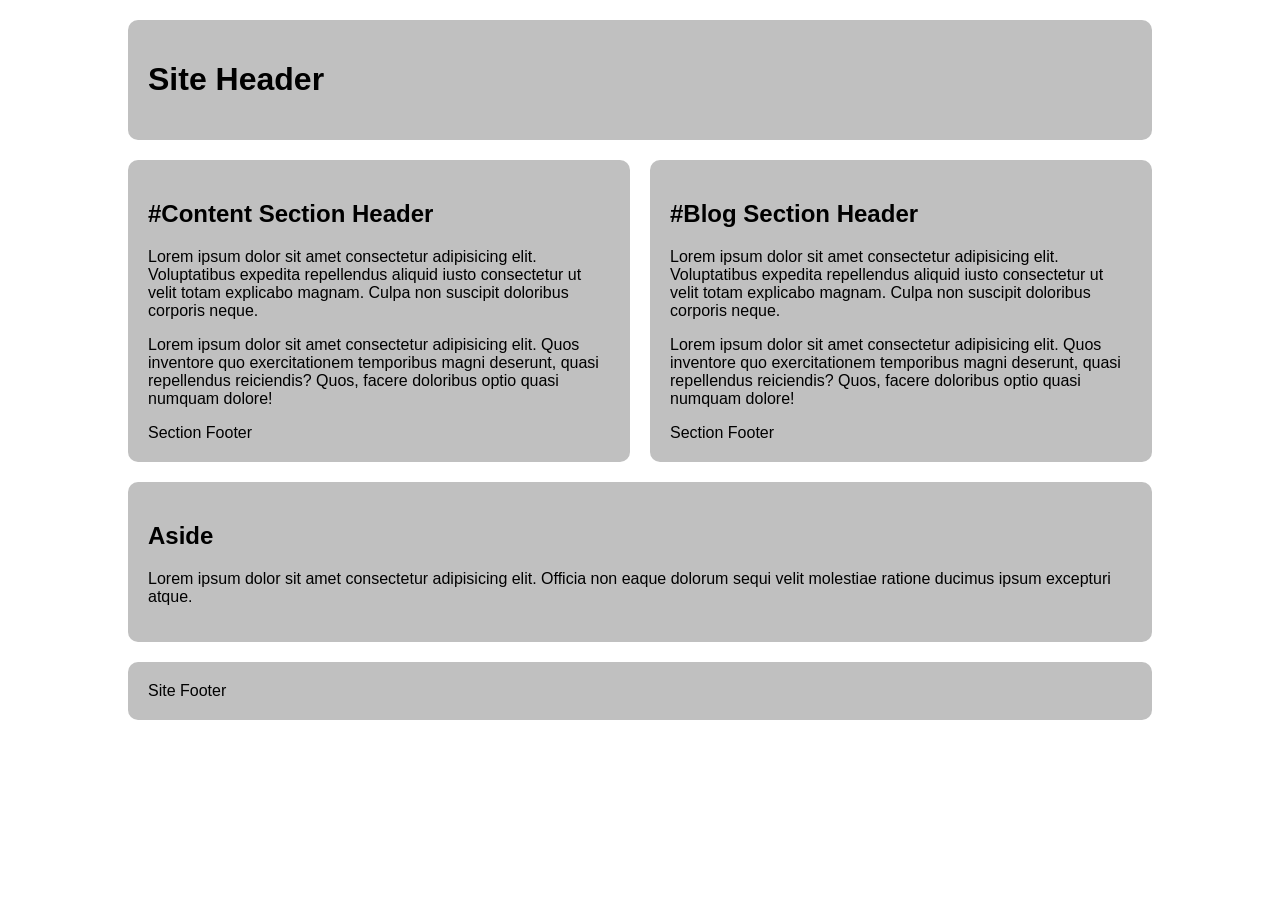
<file: css-grid-lab/grid-two-col-equal.html>
<!DOCTYPE html>
<html lang="en">

<head>
  <meta charset="UTF-8">
  <meta name="viewport" content="width=device-width, initial-scale=1.0">
  <title>CSS Grid Demo</title>
  <style>
    /*  ---------------Box Sizing-----------------  */
    html {
      box-sizing: border-box;
    }

    *,
    *:before,
    *:after {
      box-sizing: inherit;
    }

    /* Starter */
    main>* {
      font-family: Avenir, Montserrat, Corbel, "URW Gothic", source-sans-pro,
        sans-serif;
      font-weight: normal;
      background-color: #c0c0c0;
      border-radius: 10px;
      padding: 20px;
    }

    main {
      display: grid;
      gap: 20px;
      max-width: 80vw;
      margin: 20px auto;
    }

    header.primary{
      grid-column-start:1;
      grid-column-end:3;
    }

    footer.primary{
      grid-column-start:1;
      grid-column-end:3;
    }

    aside{
      grid-column-start:1;
      grid-column-end:3;
    }
  </style>

</head>

<body>
  <main>
    <header class="primary">
      <h1>Site Header</h1>
    </header>
    <section id="content">
      <header>
        <h2>#Content Section Header</h2>
      </header>
      <p>Lorem ipsum dolor sit amet consectetur adipisicing elit. Voluptatibus expedita repellendus aliquid iusto consectetur ut velit totam explicabo magnam. Culpa non suscipit doloribus corporis neque.</p>
      <p>
        Lorem ipsum dolor sit amet consectetur adipisicing elit. Quos inventore quo exercitationem temporibus magni deserunt, quasi repellendus reiciendis? Quos, facere doloribus optio quasi numquam dolore!</p>
      <footer>Section Footer</footer>
    </section>
    <section id="blog">
      <header>
        <h2>#Blog Section Header</h2>
      </header>
      <p>Lorem ipsum dolor sit amet consectetur adipisicing elit. Voluptatibus expedita repellendus aliquid iusto consectetur ut velit totam explicabo magnam. Culpa non suscipit doloribus corporis neque.</p>
      <p>
        Lorem ipsum dolor sit amet consectetur adipisicing elit. Quos inventore quo exercitationem temporibus magni deserunt, quasi repellendus reiciendis? Quos, facere doloribus optio quasi numquam dolore!</p>
      <footer>Section Footer</footer>
    </section>
    <aside>
      <h2>Aside</h2>
      <p>Lorem ipsum dolor sit amet consectetur adipisicing elit. Officia non eaque dolorum sequi velit molestiae ratione ducimus ipsum excepturi atque.</p>
    </aside>
    <footer class="primary">Site Footer</footer>
  </main>
</body>

</html>
</file>
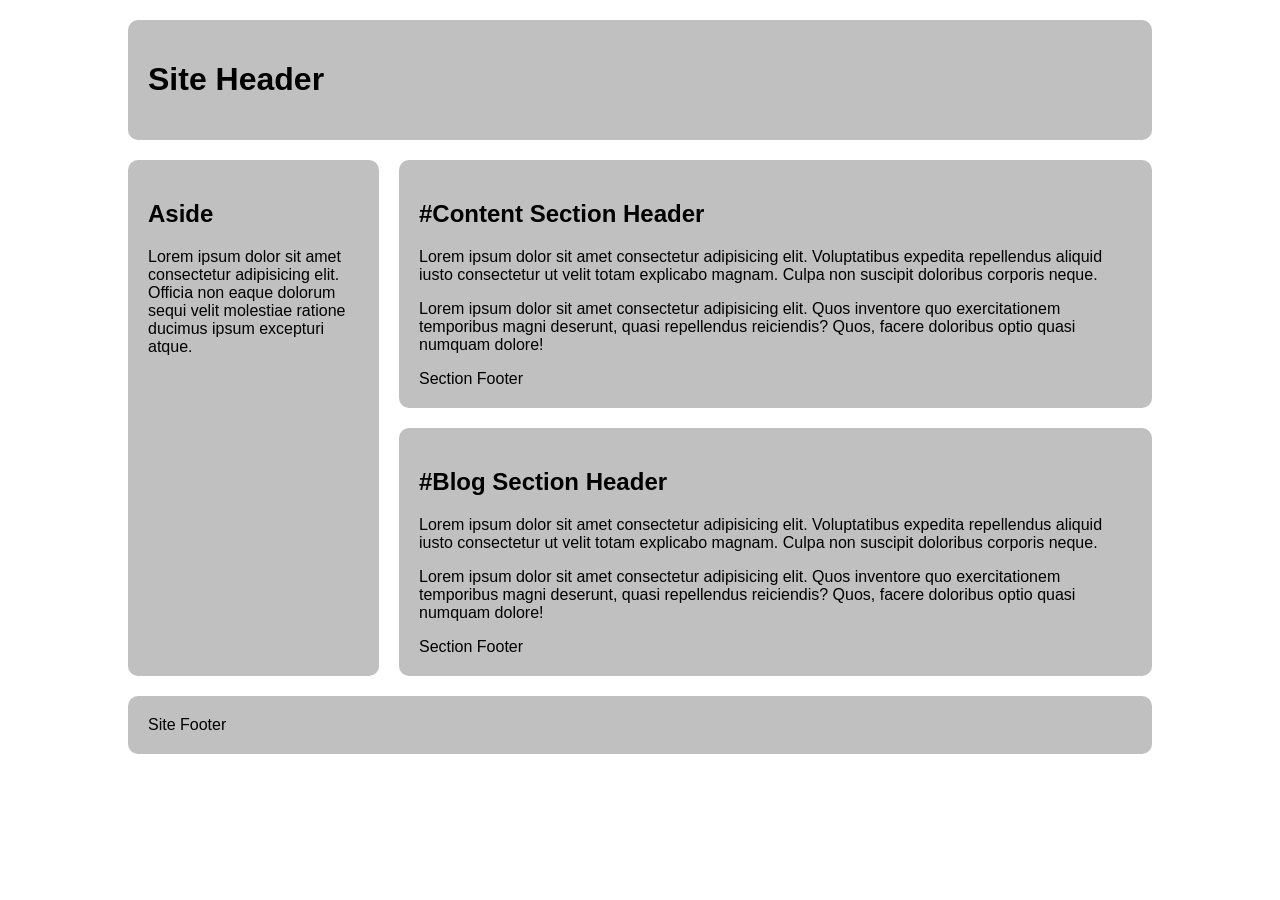
<file: css-grid-lab/grid-two-col-left.html>
<!DOCTYPE html>
<html lang="en">

<head>
  <meta charset="UTF-8">
  <meta name="viewport" content="width=device-width, initial-scale=1.0">
  <title>CSS Grid Demo</title>
  <style>
    /*  ---------------Box Sizing-----------------  */
    html {
      box-sizing: border-box;
    }

    *,
    *:before,
    *:after {
      box-sizing: inherit;
    }

    /* Starter */
    main>* {
      font-family: Avenir, Montserrat, Corbel, "URW Gothic", source-sans-pro,
        sans-serif;
      font-weight: normal;
      background-color: #c0c0c0;
      border-radius: 10px;
      padding: 20px;
    }

    main {
      display: grid;
      grid-template-columns:1fr 3fr;
      gap: 20px;
      max-width: 80vw;
      margin: 20px auto;
    }

    header.primary{
      grid-column-start:1;
      grid-column-end:3;
      
    }

    footer.primary{
      grid-column-start:1;
      grid-column-end:3;
    }

    aside{
      grid-column-start:1;
      grid-column-end:2;
      grid-row-start:2;
      grid-row-end:4;
    }

    header.content{
      grid-column-start:2;
      grid-column-end:3;
      grid-row-start:1;
      grid-row-end:3;

    }
  </style>

</head>

<body>
  <main>
    <header class="primary">
      <h1>Site Header</h1>
    </header>
    <section id="content">
      <header>
        <h2>#Content Section Header</h2>
      </header>
      <p>Lorem ipsum dolor sit amet consectetur adipisicing elit. Voluptatibus expedita repellendus aliquid iusto consectetur ut velit totam explicabo magnam. Culpa non suscipit doloribus corporis neque.</p>
      <p>
        Lorem ipsum dolor sit amet consectetur adipisicing elit. Quos inventore quo exercitationem temporibus magni deserunt, quasi repellendus reiciendis? Quos, facere doloribus optio quasi numquam dolore!</p>
      <footer>Section Footer</footer>
    </section>
    <section id="blog">
      <header>
        <h2>#Blog Section Header</h2>
      </header>
      <p>Lorem ipsum dolor sit amet consectetur adipisicing elit. Voluptatibus expedita repellendus aliquid iusto consectetur ut velit totam explicabo magnam. Culpa non suscipit doloribus corporis neque.</p>
      <p>
        Lorem ipsum dolor sit amet consectetur adipisicing elit. Quos inventore quo exercitationem temporibus magni deserunt, quasi repellendus reiciendis? Quos, facere doloribus optio quasi numquam dolore!</p>
      <footer>Section Footer</footer>
    </section>
    <aside>
      <h2>Aside</h2>
      <p>Lorem ipsum dolor sit amet consectetur adipisicing elit. Officia non eaque dolorum sequi velit molestiae ratione ducimus ipsum excepturi atque.</p>
    </aside>
    <footer class="primary">Site Footer</footer>
  </main>
</body>

</html>
</file>
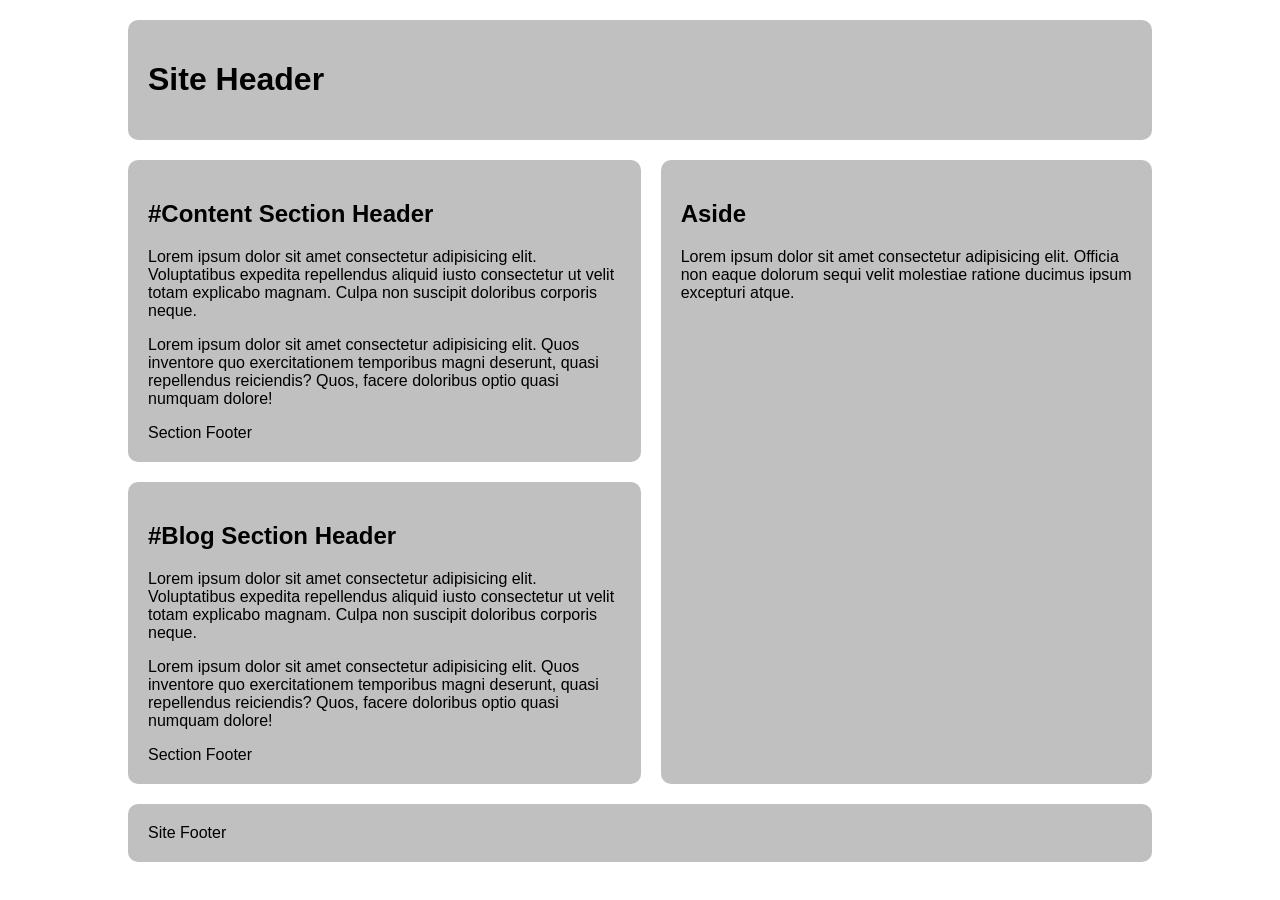
<file: css-grid-lab/grid-two-col-right.html>
<!DOCTYPE html>
<html lang="en">

<head>
  <meta charset="UTF-8">
  <meta name="viewport" content="width=device-width, initial-scale=1.0">
  <title>CSS Grid Demo</title>
  <style>
    /*  ---------------Box Sizing-----------------  */
    html {
      box-sizing: border-box;
    }

    *,
    *:before,
    *:after {
      box-sizing: inherit;
    }

    /* Starter */
    main>* {
      font-family: Avenir, Montserrat, Corbel, "URW Gothic", source-sans-pro,
        sans-serif;
      font-weight: normal;
      background-color: #c0c0c0;
      border-radius: 10px;
      padding: 20px;
    }

    main {
      display: grid;
      gap: 20px;
      max-width: 80vw;
      margin: 20px auto;
    }

    header.primary{
      grid-column-start:1;
      grid-column-end:3;
    }

    footer.primary{
      grid-column-start:1;
      grid-column-end:3;
    }

   aside{
    grid-column-start:2;
    grid-column-end:3;
    grid-row-start:2;
    grid-row-end:4;
   }

   header.content{
    grid-column-start:1;
    grid-column-end:3;
    grid-row-start:2;
    grid-row-end:3;
   }

   header.section{
    grid-column-start:1;
    grid-column-end:3;
    grid-row-start:3;
    grid-row-end:4;
   }
  </style>

</head>

<body>
  <main>
    <header class="primary">
      <h1>Site Header</h1>
    </header>
    <section id="content">
      <header>
        <h2>#Content Section Header</h2>
      </header>
      <p>Lorem ipsum dolor sit amet consectetur adipisicing elit. Voluptatibus expedita repellendus aliquid iusto consectetur ut velit totam explicabo magnam. Culpa non suscipit doloribus corporis neque.</p>
      <p>
        Lorem ipsum dolor sit amet consectetur adipisicing elit. Quos inventore quo exercitationem temporibus magni deserunt, quasi repellendus reiciendis? Quos, facere doloribus optio quasi numquam dolore!</p>
      <footer>Section Footer</footer>
    </section>
    <section id="blog">
      <header>
        <h2>#Blog Section Header</h2>
      </header>
      <p>Lorem ipsum dolor sit amet consectetur adipisicing elit. Voluptatibus expedita repellendus aliquid iusto consectetur ut velit totam explicabo magnam. Culpa non suscipit doloribus corporis neque.</p>
      <p>
        Lorem ipsum dolor sit amet consectetur adipisicing elit. Quos inventore quo exercitationem temporibus magni deserunt, quasi repellendus reiciendis? Quos, facere doloribus optio quasi numquam dolore!</p>
      <footer>Section Footer</footer>
    </section>
    <aside>
      <h2>Aside</h2>
      <p>Lorem ipsum dolor sit amet consectetur adipisicing elit. Officia non eaque dolorum sequi velit molestiae ratione ducimus ipsum excepturi atque.</p>
    </aside>
    <footer class="primary">Site Footer</footer>
  </main>
</body>

</html>
</file>
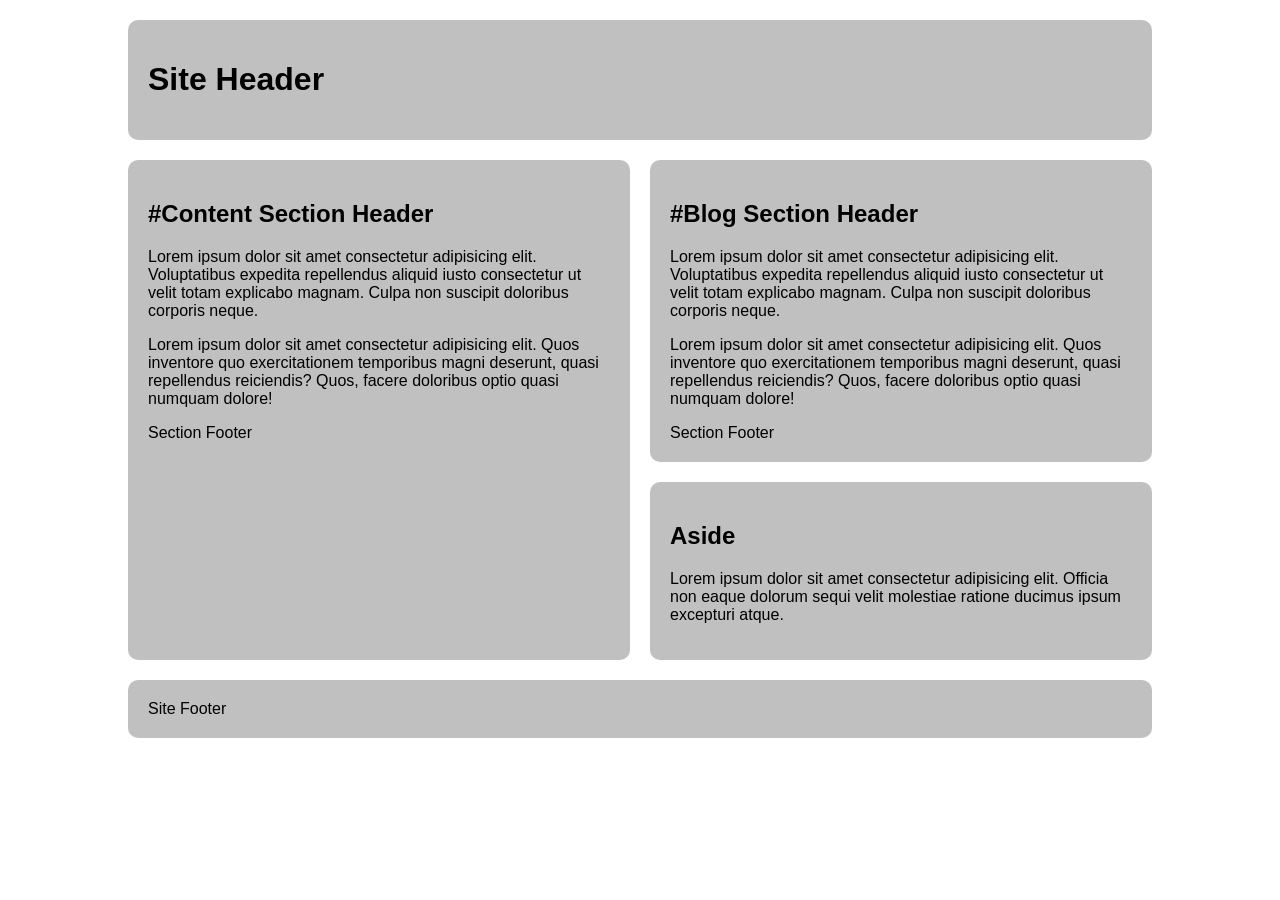
<file: css-grid-lab/grid-two-col-stacked.html>
<!DOCTYPE html>
<html lang="en">

<head>
  <meta charset="UTF-8">
  <meta name="viewport" content="width=device-width, initial-scale=1.0">
  <title>CSS Grid Demo</title>
  <style>
    /*  ---------------Box Sizing-----------------  */
    html {
      box-sizing: border-box;
    }

    *,
    *:before,
    *:after {
      box-sizing: inherit;
    }

    /* Starter */
    main>* {
      font-family: Avenir, Montserrat, Corbel, "URW Gothic", source-sans-pro,
        sans-serif;
      font-weight: normal;
      background-color: #c0c0c0;
      border-radius: 10px;
      padding: 20px;
    }

    main {
      display: grid;
      gap: 20px;
      max-width: 80vw;
      margin: 20px auto;
    }

    header.primary{
      grid-column-start:1;
      grid-column-end:3;
    }

    footer.primary{
      grid-column-start:1;
      grid-column-end:3;
    }

    #content{
      grid-column-start:1;
      grid-column-end:2;
      grid-row-start:2;
      grid-row-end:4;
    }

    aside{
      grid-column-start:2;
      grid-column-end:3;
      grid-row-start:3;
      grid-row-end:4;
    }

    section.header{
      grid-column-start:2;
      grid-column-end:3;
      grid-row-start:2;
      grid-row-end:3;
    }
  </style>

</head>

<body>
  <main>
    <header class="primary">
      <h1>Site Header</h1>
    </header>
    <section id="content">
      <header>
        <h2>#Content Section Header</h2>
      </header>
      <p>Lorem ipsum dolor sit amet consectetur adipisicing elit. Voluptatibus expedita repellendus aliquid iusto consectetur ut velit totam explicabo magnam. Culpa non suscipit doloribus corporis neque.</p>
      <p>
        Lorem ipsum dolor sit amet consectetur adipisicing elit. Quos inventore quo exercitationem temporibus magni deserunt, quasi repellendus reiciendis? Quos, facere doloribus optio quasi numquam dolore!</p>
      <footer>Section Footer</footer>
    </section>
    <section id="blog">
      <header>
        <h2>#Blog Section Header</h2>
      </header>
      <p>Lorem ipsum dolor sit amet consectetur adipisicing elit. Voluptatibus expedita repellendus aliquid iusto consectetur ut velit totam explicabo magnam. Culpa non suscipit doloribus corporis neque.</p>
      <p>
        Lorem ipsum dolor sit amet consectetur adipisicing elit. Quos inventore quo exercitationem temporibus magni deserunt, quasi repellendus reiciendis? Quos, facere doloribus optio quasi numquam dolore!</p>
      <footer>Section Footer</footer>
    </section>
    <aside>
      <h2>Aside</h2>
      <p>Lorem ipsum dolor sit amet consectetur adipisicing elit. Officia non eaque dolorum sequi velit molestiae ratione ducimus ipsum excepturi atque.</p>
    </aside>
    <footer class="primary">Site Footer</footer>
  </main>
</body>

</html>
</file>
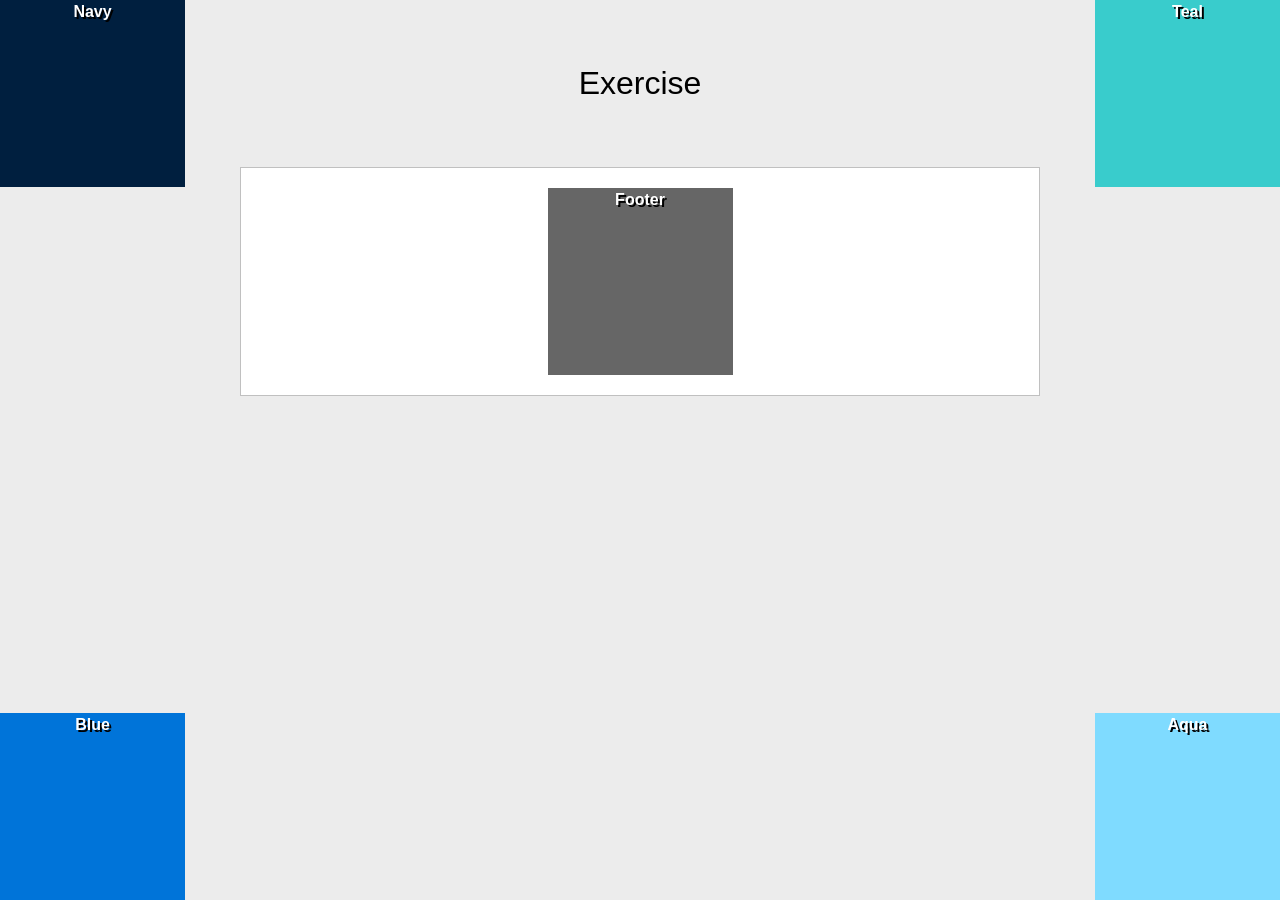
<file: positioning-lab/absolute-1.html>
<!DOCTYPE html>
<html lang="en">

<head>
  <meta charset="UTF-8">
  <meta http-equiv="X-UA-Compatible" content="IE=edge">
  <meta name="viewport" content="width=device-width, initial-scale=1.0">
  <title>Positioning Lab</title>
  <style type="text/css">
    /* ---------------Box Sizing----------------- */
    html {
      box-sizing: border-box;
    }
    *,
    *:before,
    *:after {
      box-sizing: inherit;
    }
    body {
      background-color: #ECECEC;
      font-weight: bold;
      font-family: Tahoma, Geneva, sans-serif;
      color: #FFF;
      text-align: center;
      line-height: 24px;
    }
    #wrapper {
      background-color: #FFF;
      border: 1px solid #c0c0c0;
      width: 800px;
      margin-right: auto;
      margin-left: auto;
      text-shadow: 2px 2px #000;
    }
    #navy {
      background-color: #001f3f;
      position:absolute;
      top:0px;
      left:0px;
      width:185px;
      height:187px;
    }
    #teal {
      background-color: #39CCCC;
      position:absolute;
      top:0px;
      right:0px;
      width:185px;
      height:187px;
    }
    #blue {
      background-color: #0074D9;
      position:absolute;
      bottom:0px;
      left:0px;
      width:185px;
      height:187px;
    }
    #aqua {
      background-color: #7FDBFF;
      position:absolute;
      bottom:0px;
      right:0px;
      width:185px;
      height:187px;
    }
    #footer {
      background-color: #666;
      width:185px;
      height:187px;
      right:25px;
      margin: 20px auto;
    }
    h1 {
      color: #000;
      font-weight: normal;
      padding: 50px;
    }
  </style>
</head>
<body>
  <h1>Exercise</h1>
  <section id="wrapper">
    <div id="navy">Navy</div>
    <div id="teal">Teal</div>
    <div id="blue">Blue</div>
    <div id="aqua">Aqua</div>
    <div id="footer">Footer</div>
  </section>
</body>

</html>
</file>
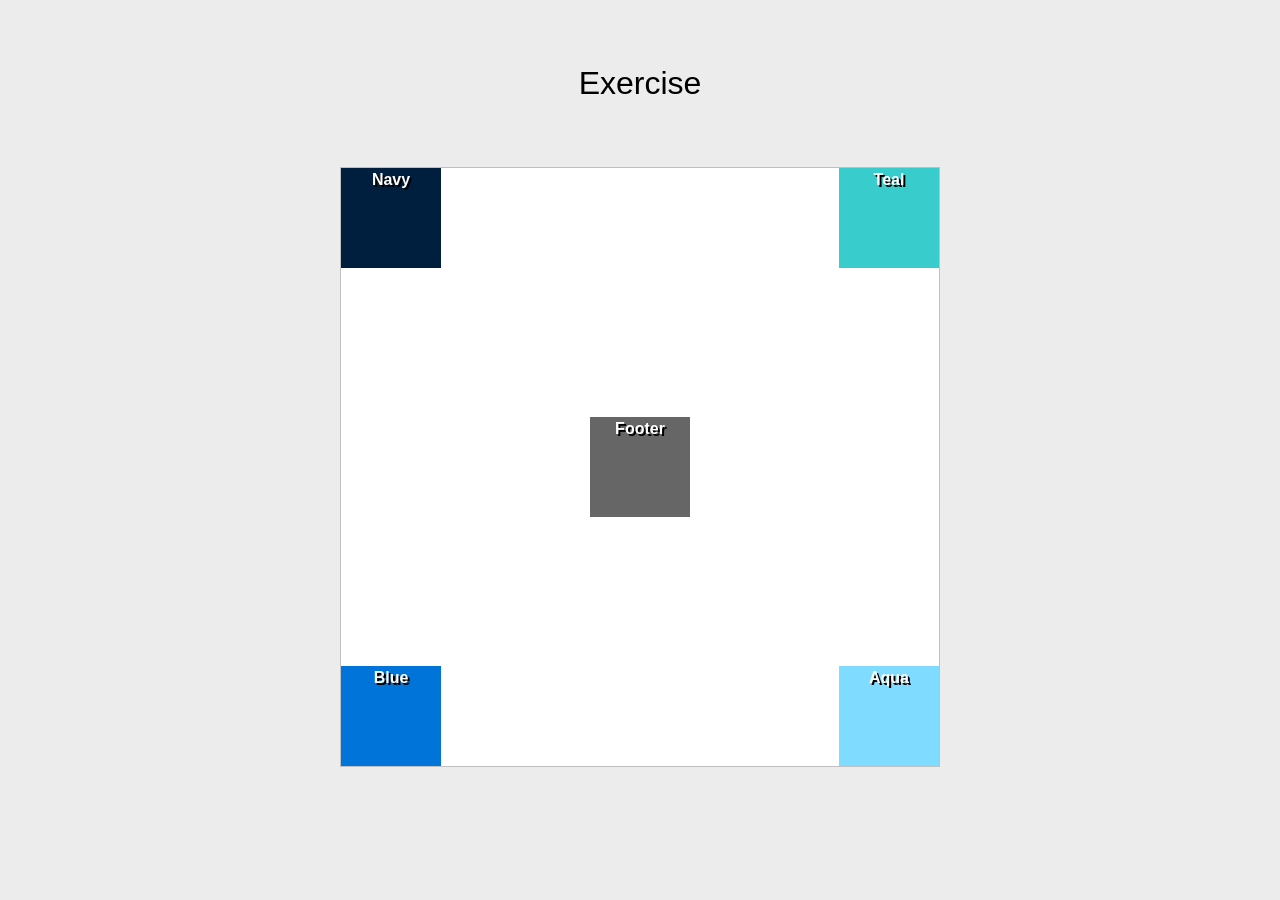
<file: positioning-lab/absolute-2.html>
<!DOCTYPE html>
<html lang="en">

<head>
  <meta charset="UTF-8">
  <meta http-equiv="X-UA-Compatible" content="IE=edge">
  <meta name="viewport" content="width=device-width, initial-scale=1.0">
  <title>Positioning Lab</title>
  <style type="text/css">
    /* ---------------Box Sizing----------------- */
    html {
      box-sizing: border-box;
    }
    *,
    *:before,
    *:after {
      box-sizing: inherit;
    }
    body {
      background-color: #ECECEC;
      font-weight: bold;
      font-family: Tahoma, Geneva, sans-serif;
      color: #FFF;
      text-align: center;
      line-height: 24px;
    }
    #wrapper {
      background-color: #FFF;
      border: 1px solid #c0c0c0;
      width: 600px;
      height:600px;
      margin-right: auto;
      margin-left: auto;
      text-shadow: 2px 2px #000;
      position:relative;
    }
    #navy {
      background-color: #001f3f;
      position:absolute;
      width:100px;
      height:100px;
      top:0px;
      left:0px;
      
    }
    #teal {
      background-color: #39CCCC;
      position:absolute;
      width:100px;
      height:100px;
      top:0px;
      right:0px;
    }
    #blue {
      background-color: #0074D9;
      position:absolute;
      width:100px;
      height:100px;
      bottom:0;
      left:0;
    }
    #aqua {
      background-color: #7FDBFF;
      position:absolute;
      width:100px;
      height:100px;
      bottom:0px;
      right:0px;
    }
    #footer {
      background-color: #666;
      width:100px;
      height:100px;
      position:absolute;
      top:50%;
      left:50%;
      margin-top:-50px;
      margin-left:-50px;
    }
    h1 {
      color: #000;
      font-weight: normal;
      padding: 50px;
    }
  </style>
</head>
<body>
  <h1>Exercise</h1>
  <section id="wrapper">
    <div id="navy">Navy</div>
    <div id="teal">Teal</div>
    <div id="blue">Blue</div>
    <div id="aqua">Aqua</div>
    <div id="footer">Footer</div>
  </section>
</body>

</html>
</file>
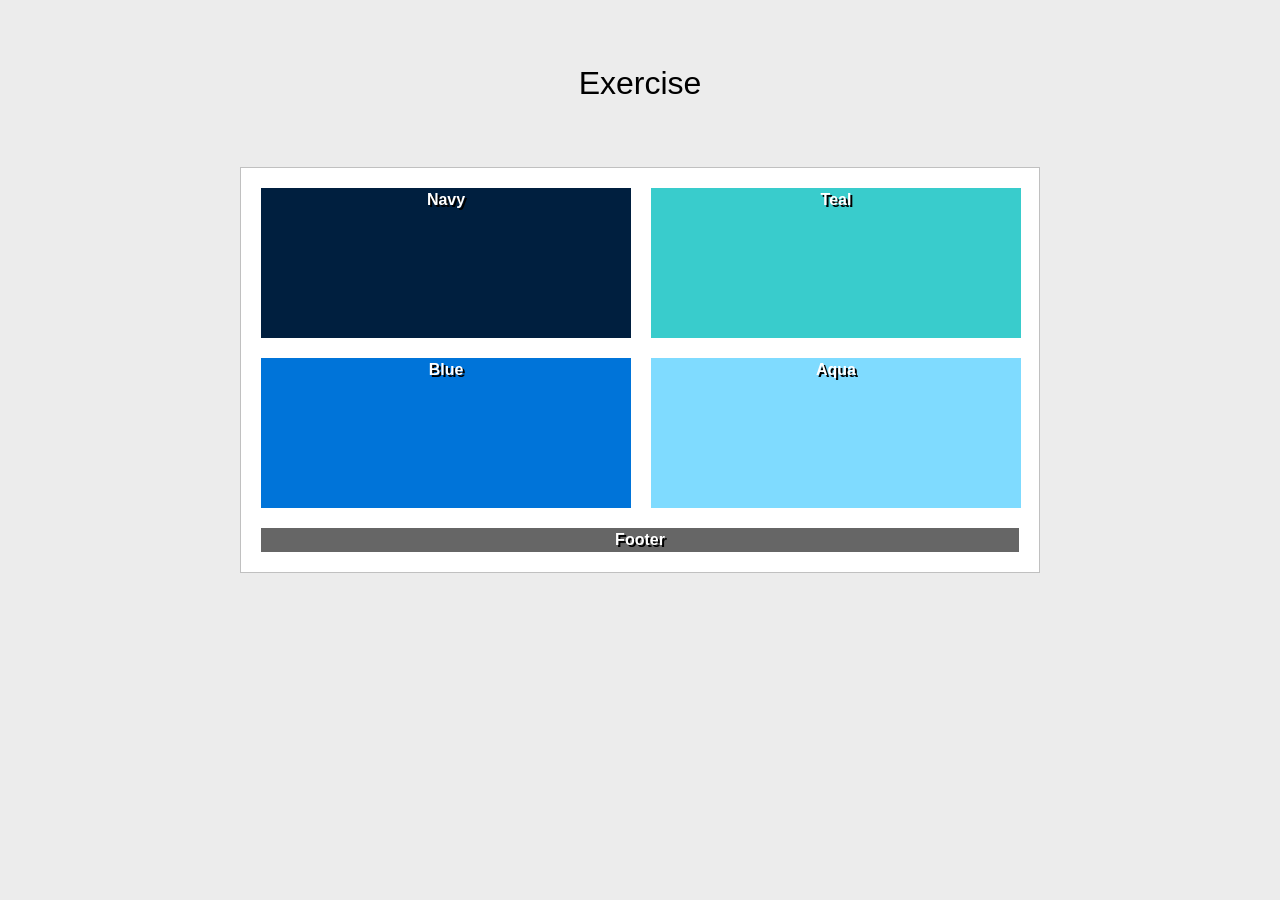
<file: positioning-lab/float-1.html>
<!DOCTYPE html>
<html lang="en">

<head>
  <meta charset="UTF-8">
  <meta http-equiv="X-UA-Compatible" content="IE=edge">
  <meta name="viewport" content="width=device-width, initial-scale=1.0">
  <title>Positioning Lab</title>
  <style type="text/css">
    /* ---------------Box Sizing----------------- */
    html {
      box-sizing: border-box;
    }
    *,
    *:before,
    *:after {
      box-sizing: inherit;
    }
    body {
      background-color: #ECECEC;
      font-weight: bold;
      font-family: Tahoma, Geneva, sans-serif;
      color: #FFF;
      text-align: center;
      line-height: 24px;
    }
    #wrapper {
      background-color: #FFF;
      border: 1px solid #c0c0c0;
      width: 800px;
      margin-right: auto;
      margin-left: auto;
      text-shadow: 2px 2px #000;
    }
    #navy {
      background-color: #001f3f;
      width:370px;
      height:150px;
      float:left;
      margin-left:20px;
      margin-bottom:20px;
      margin-top:20px;
    }
    #teal {
      background-color: #39CCCC;
       width:370px;
      height:150px;
      float:left;
      margin-left:20px;
      margin-bottom:20px;
      margin-top:20px;
    }
    #blue {
      background-color: #0074D9;
       width:370px;
      height:150px;
      float:left;
      margin-left:20px;
      margin-bottom:20px;
     
    }
    #aqua {
      background-color: #7FDBFF;
       width:370px;
      height:150px;
      float:left;
      margin-left:20px;
      margin-bottom:20px;
    }
    #footer {
      background-color: #666;
      clear:both;
      margin:20px;
    }
    h1 {
      color: #000;
      font-weight: normal;
      padding: 50px;
    }
  </style>
</head>
<body>
  <h1>Exercise</h1>
  <section id="wrapper">
    <div id="navy">Navy</div>
    <div id="teal">Teal</div>
    <div id="blue">Blue</div>
    <div id="aqua">Aqua</div>
    <div id="footer">Footer</div>
  </section>
</body>

</html>
</file>
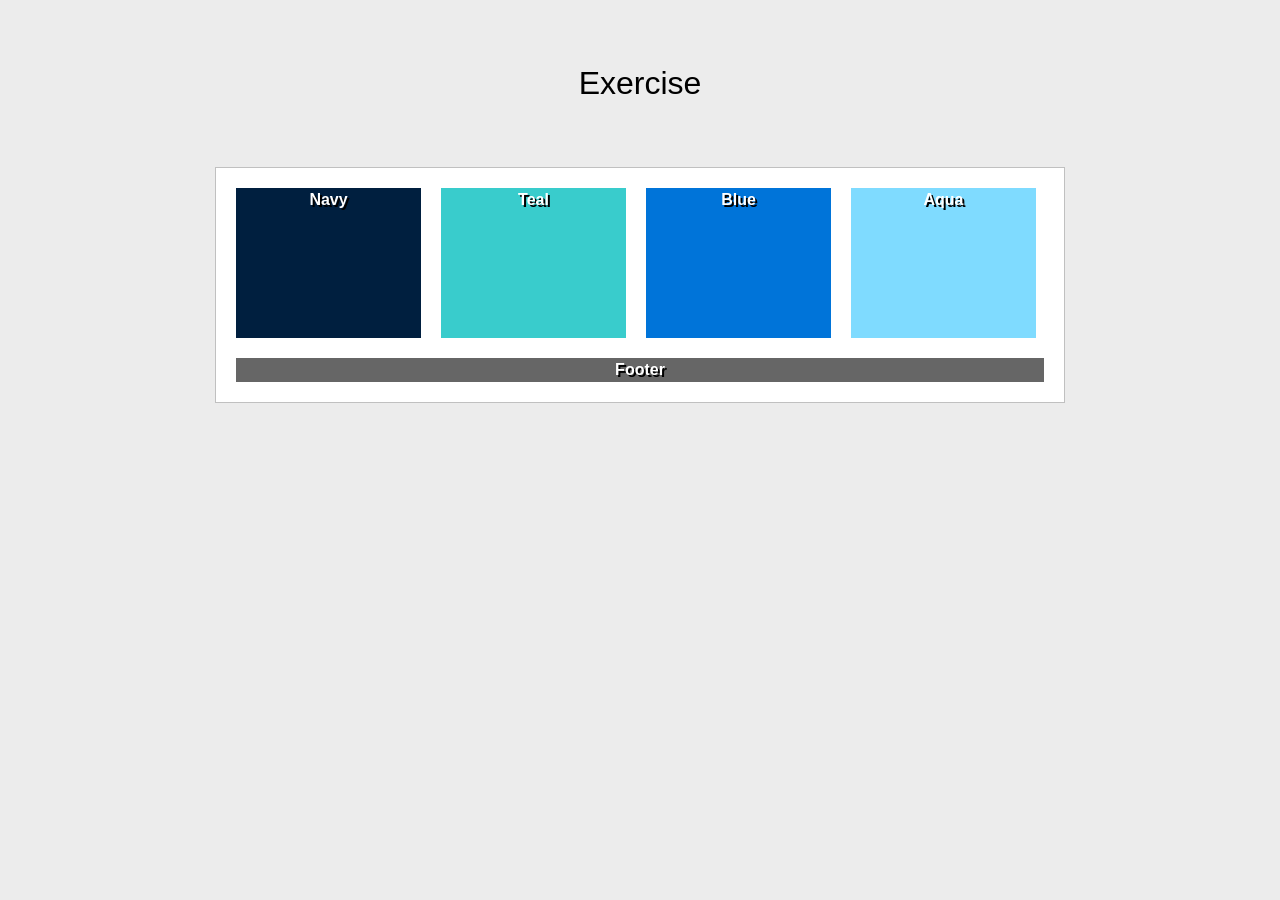
<file: positioning-lab/float-2.html>
<!DOCTYPE html>
<html lang="en">

<head>
  <meta charset="UTF-8">
  <meta http-equiv="X-UA-Compatible" content="IE=edge">
  <meta name="viewport" content="width=device-width, initial-scale=1.0">
  <title>Positioning Lab</title>
  <style type="text/css">
    /* ---------------Box Sizing----------------- */
    html {
      box-sizing: border-box;
    }
    *,
    *:before,
    *:after {
      box-sizing: inherit;
    }
    body {
      background-color: #ECECEC;
      font-weight: bold;
      font-family: Tahoma, Geneva, sans-serif;
      color: #FFF;
      text-align: center;
      line-height: 24px;
    }
    #wrapper {
      background-color: #FFF;
      border: 1px solid #c0c0c0;
      width: 850px;
      margin-right: auto;
      margin-left: auto;
      text-shadow: 2px 2px #000;
    }
    #navy {
      background-color: #001f3f;
      width:185px;
      height:150px;
      float:left;
      margin-top:20px;
      margin-left:20px;
      margin-bottom:20px;
    }
    #teal {
      background-color: #39CCCC;
      width:185px;
      height:150px;
      float:left;
      margin-top:20px;
      margin-left:20px;
      margin-bottom:20px;
    }
    #blue {
      background-color: #0074D9;
      width:185px;
      height:150px;
      float:left;
      margin-top:20px;
      margin-left:20px;
      margin-bottom:20px;
    }
    #aqua {
      background-color: #7FDBFF;
      width:185px;
      height:150px;
      float:left;
      margin-top:20px;
      margin-bottom:20px;
      margin-left:20px;
      
    }
    #footer {
      background-color: #666;
      clear:both;
      margin:20px;
    }
    h1 {
      color: #000;
      font-weight: normal;
      padding: 50px;
    }
  </style>
</head>
<body>
  <h1>Exercise</h1>
  <section id="wrapper">
    <div id="navy">Navy</div>
    <div id="teal">Teal</div>
    <div id="blue">Blue</div>
    <div id="aqua">Aqua</div>
    <div id="footer">Footer</div>
  </section>
</body>

</html>
</file>
